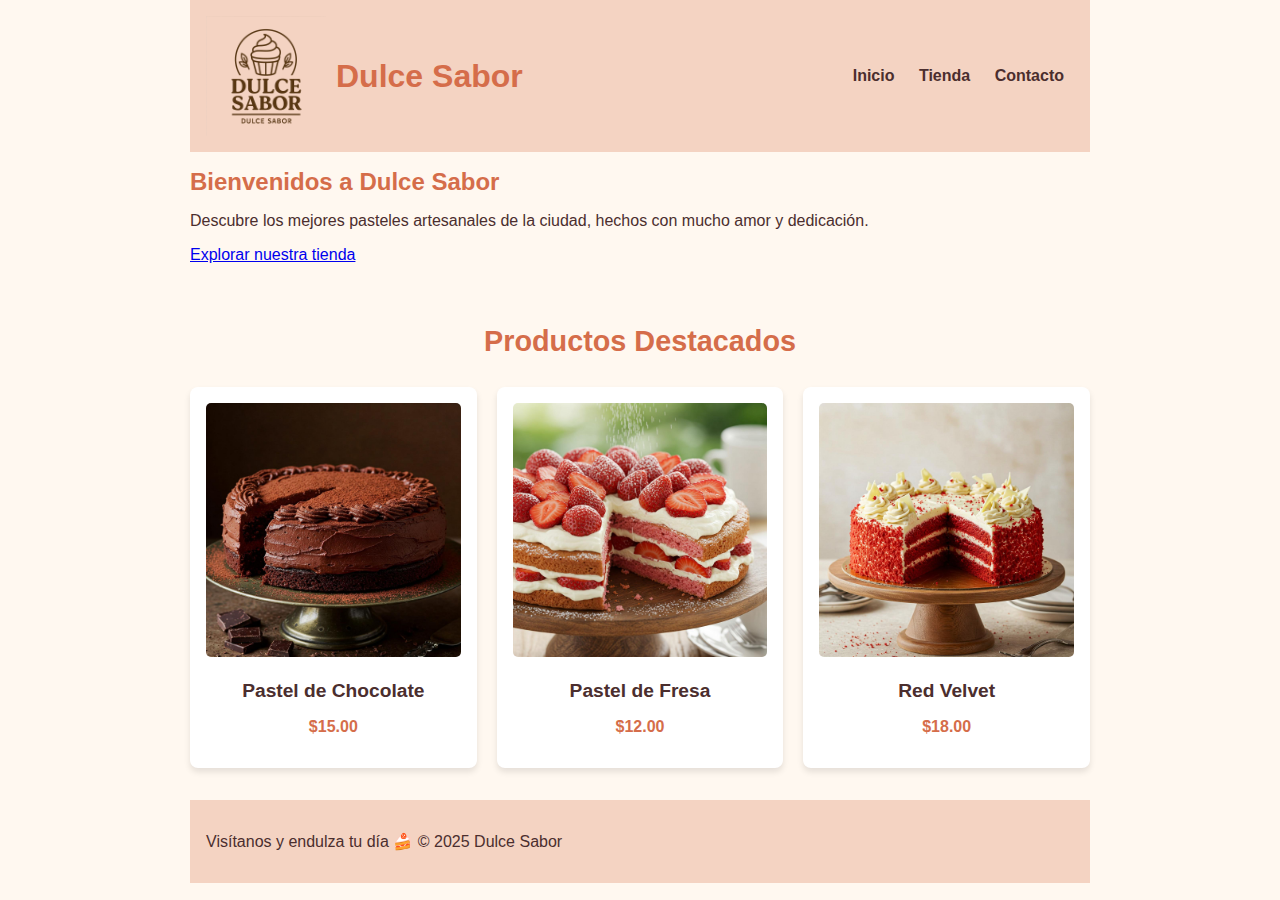
<file: index.html>
<!DOCTYPE html>
<html lang="es">
  <head>
    <meta charset="UTF-8" />
    <title>Dulce Sabor</title>
    <link rel="stylesheet" href="css/estilos.css" />
  </head>
  <body>
    <div class="container">
      <header>
        <div class="logo-container">
          <img src="img/logo.png" alt="Logo Dulce Sabor" class="logo" />
          <h1>Dulce Sabor</h1>
        </div>
        <nav>
          <a href="index.html">Inicio</a>
          <a href="tienda.html">Tienda</a>
          <a href="contacto.html">Contacto</a>
        </nav>
      </header>

      <main>
        
        
        <section class="bienvenida">
          <h2>Bienvenidos a Dulce Sabor</h2>
          <p>Descubre los mejores pasteles artesanales de la ciudad, hechos con mucho amor y dedicación.</p>
          <a href="tienda.html" class="btn-tienda">Explorar nuestra tienda</a>
        </section>

        
        <section class="destacados">
          <h3>Productos Destacados</h3>
          <div class="destacados-grid">
            <div class="producto-card">
              <img src="img/chocolate.jpg" alt="Pastel de Chocolate" />
              <h4>Pastel de Chocolate</h4>
              <p>$15.00</p>
            </div>
            <div class="producto-card">
              <img src="img/fresa.jpg" alt="Pastel de Fresa" />
              <h4>Pastel de Fresa</h4>
              <p>$12.00</p>
            </div>
            <div class="producto-card">
              <img src="img/red.jpg" alt="Pastel Red Velvet" />
              <h4>Red Velvet</h4>
              <p>$18.00</p>
            </div>
          </div>
        </section>
      </main>

      <footer>
        <p>Visítanos y endulza tu día 🍰 © 2025 Dulce Sabor</p>
      </footer>
    </div>
  </body>
</html>
</file>
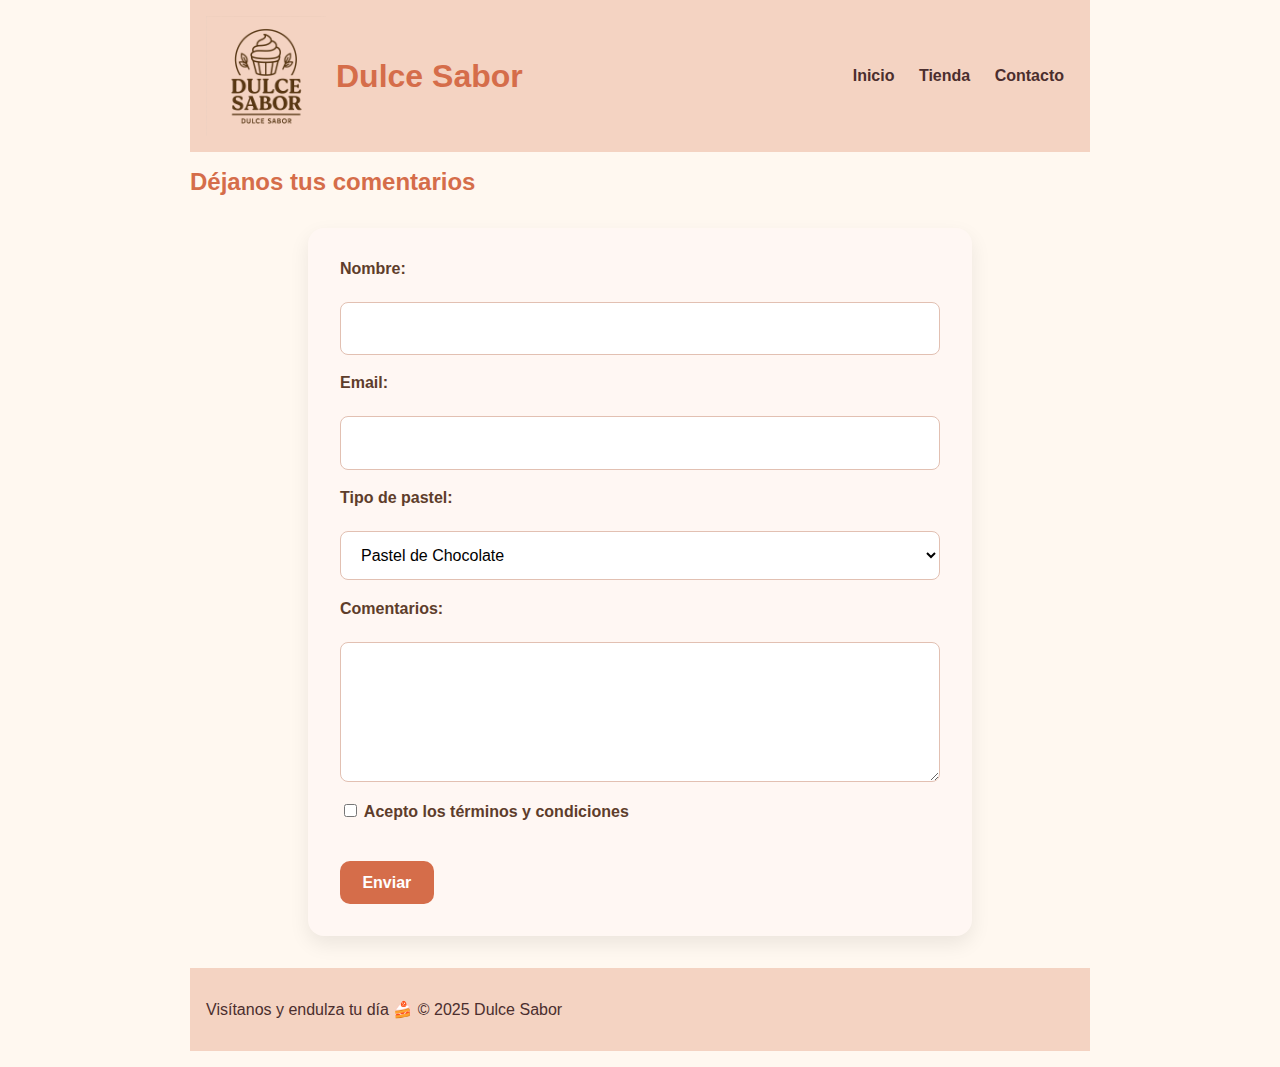
<file: contacto.html>
<!DOCTYPE html>
<html lang="es">
  <head>
    <meta charset="UTF-8" />
    <title>Contacto | Dulce Sabor</title>
    <link rel="stylesheet" href="css/estilos.css" />
  </head>
  <body>
    <div class="container">
        <header>
            <div class="logo-container">
              <img src="img/logo.png" alt="Logo Dulce Sabor" class="logo" />
              <h1>Dulce Sabor</h1>
            </div>
            <nav>
              <a href="index.html">Inicio</a>
              <a href="tienda.html">Tienda</a>
              <a href="contacto.html">Contacto</a>
            </nav>
          </header>

      <main>
        <section>
          <h2>Déjanos tus comentarios</h2>
          <form action="#" method="post">
            <label for="nombre">Nombre:</label>
            <input type="text" id="nombre" name="nombre" required />

            <label for="email">Email:</label>
            <input type="email" id="email" name="email" required />

            <label for="pastel">Tipo de pastel:</label>
            <select id="pastel" name="pastel" required>
              <option value="chocolate">Pastel de Chocolate</option>
              <option value="fresa">Pastel de Fresa</option>
              <option value="vainilla">Pastel de Vainilla</option>
              <option value="limon">Pastel de Limón</option>
              <option value="cafe">Pastel de Café</option>
            </select>

            <label for="comentarios">Comentarios:</label>
            <textarea id="comentarios" name="comentarios" rows="4" required></textarea>

            <label for="aceptacion">
              <input type="checkbox" id="aceptacion" name="aceptacion" required />
              Acepto los términos y condiciones
            </label>

            <button type="submit">Enviar</button>
          </form>
        </section>
      </main>

      <footer>
        <p>Visítanos y endulza tu día 🍰 © 2025 Dulce Sabor</p>
      </footer>
    </div>
  </body>
</html>
</file>
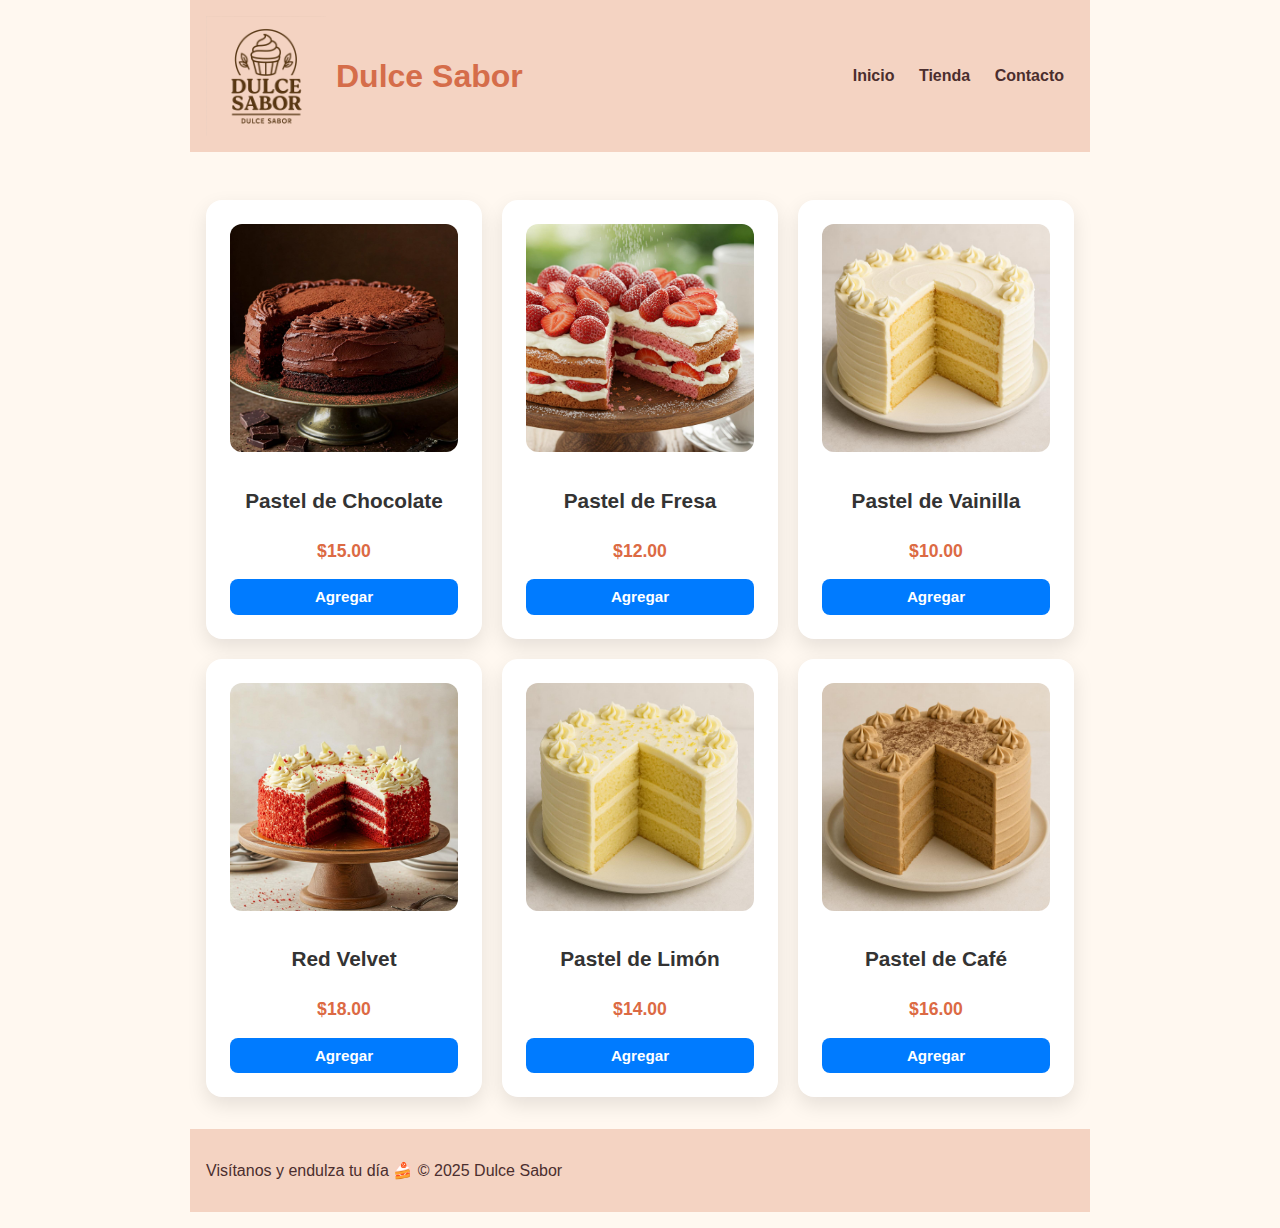
<file: tienda.html>
<!DOCTYPE html>
<html lang="es">
  <head>
    <meta charset="UTF-8" />
    <title>Tienda | Dulce Sabor</title>
    <link rel="stylesheet" href="css/estilos.css" />
  </head>
  <body>
    <div class="container">
      <header>
        <div class="logo-container">
          <img src="img/logo.png" alt="Logo Dulce Sabor" class="logo" />
          <h1>Dulce Sabor</h1>
        </div>
        <nav>
          <a href="index.html">Inicio</a>
          <a href="tienda.html">Tienda</a>
          <a href="contacto.html">Contacto</a>
        </nav>
      </header>

      <main>
        <section class="productos">
          <div class="producto">
            <img src="img/chocolate.jpg" alt="Pastel de Chocolate" />
            <h3>Pastel de Chocolate</h3>
            <p>$15.00</p>
            <button class="btn-comprar" data-nombre="Pastel de Chocolate" data-precio="15">Agregar</button>
          </div>
          <div class="producto">
            <img src="img/fresa.jpg" alt="Pastel de Fresa" />
            <h3>Pastel de Fresa</h3>
            <p>$12.00</p>
            <button class="btn-comprar" data-nombre="Pastel de Fresa" data-precio="12">Agregar</button>
          </div>
          <div class="producto">
            <img src="img/vainilla.jpg" alt="Pastel de Vainilla" />
            <h3>Pastel de Vainilla</h3>
            <p>$10.00</p>
            <button class="btn-comprar" data-nombre="Pastel de Vainilla" data-precio="10">Agregar</button>
          </div>
          <div class="producto">
            <img src="img/red.jpg" alt="Pastel Red Velvet" />
            <h3>Red Velvet</h3>
            <p>$18.00</p>
            <button class="btn-comprar" data-nombre="Pastel Red Velvet" data-precio="18">Agregar</button>
          </div>
          <div class="producto">
            <img src="img/limon.jpg" alt="Pastel de Limón" />
            <h3>Pastel de Limón</h3>
            <p>$14.00</p>
            <button class="btn-comprar" data-nombre="Pastel de Limón" data-precio="14">Agregar</button>
          </div>
          <div class="producto">
            <img src="img/cafe.jpg" alt="Pastel de Café" />
            <h3>Pastel de Café</h3>
            <p>$16.00</p>
            <button class="btn-comprar" data-nombre="Pastel de Café" data-precio="16">Agregar</button>
          </div>
        </section>
      </main>

      <footer>
        <p>Visítanos y endulza tu día 🍰 © 2025 Dulce Sabor</p>
      </footer>
    </div>

    <!-- Facturación -->
    <div id="facturacion" style="position: fixed; top: 0; right: 0; width: 300px; height: 100%; background: #fff; border-left: 2px solid #ccc; padding: 20px; overflow-y: auto; display: none;">
      <h3>Factura</h3>
      <ul id="lista-factura"></ul>
      <hr />
      <p><strong>Subtotal:</strong> $<span id="subtotal">0.00</span></p>
      <p><strong>IVA (15%):</strong> $<span id="iva">0.00</span></p>
      <p><strong>Total:</strong> $<span id="total">0.00</span></p>
      
      <!-- Botones para confirmar o cancelar -->
      <button id="btn-confirmar">Confirmar Compra</button>
      <button id="btn-cancelar">Cancelar</button>
    </div>

    <!-- Modal de resumen -->
    <div id="modal-compra" style="display:none; position:fixed; top:20%; left:50%; transform:translateX(-50%); background:white; padding:20px; border:1px solid black; z-index:1000;">
      <h3>Compra Final</h3>
      <div id="resumen-final"></div>
      <button id="cerrar-modal">OK</button>
    </div>

    <!-- Script -->
    <script src="facturaciontienda.js"></script>
  </body>
</html>
</file>
<file: css/estilos.css>
/* estilos.css - Estilos base para Dulce Sabor */

body {
    background-color: #fff8f0;
    font-family: 'Segoe UI', Tahoma, Geneva, Verdana, sans-serif;
    margin: 0;
    padding: 0;
    color: #4b2e2e;
}

.container {
    width: 90%;
    max-width: 900px;
    margin: 0 auto;
}

header, footer {
    background-color: #f4d3c2;
    padding: 1em;
    margin-bottom: 1em;
}

header {
    display: flex;
    justify-content: space-between;
    align-items: center;
}

.logo-container {
    display: flex;
    align-items: center;
}

.logo {
    width: 120px;
    height: auto;
    margin-right: 10px;
}

h1, h2 {
    color: #d56d4a;
    margin: 0;
}

nav a {
    margin: 0 10px;
    text-decoration: none;
    color: #4b2e2e;
    font-weight: bold;
}

/* Estilos para la sección de productos */
.destacados {
    padding: 2em 0;
    text-align: center;
}

.destacados h3 {
    font-size: 1.8rem;
    color: #d56d4a;
    margin-bottom: 1em;
}

/* Contenedor de productos en grid */
.destacados-grid {
    display: grid;
    grid-template-columns: repeat(3, 1fr);
    gap: 20px;
    margin-top: 20px;
}

.producto-card {
    background-color: #fff;
    padding: 1em;
    border-radius: 8px;
    box-shadow: 0 4px 6px rgba(0, 0, 0, 0.1);
    transition: transform 0.3s ease-in-out;
}

.producto-card:hover {
    transform: translateY(-10px); 
}

.producto-card img {
    max-width: 100%;  
    height: auto;     
    border-radius: 5px;  
}

/* Estilos para el nombre y precio del producto */
.producto-card h4 {
    font-size: 1.2rem;
    color: #4b2e2e;
    margin: 1em 0 0.5em;
}

.producto-card p {
    font-size: 1rem;
    color: #d56d4a;
    font-weight: bold;
}

form {
    max-width: 600px;
    margin: 2em auto;
    background-color: #fff7f3;
    padding: 2em;
    border-radius: 16px;
    box-shadow: 0 8px 20px rgba(0, 0, 0, 0.08);
    display: flex;
    flex-direction: column;
    gap: 1.2em;
    font-family: 'Segoe UI', sans-serif;
}

/* Título del formulario */
form h3 {
    font-size: 1.8rem;
    color: #a84432;
    margin-bottom: 0.5em;
    font-weight: 700;
    text-align: center;
}

/* Etiquetas */
form label {
    font-weight: 600;
    margin-bottom: 0.3em;
    color: #5e3d2b;
}

/* Campos de texto unificados */
form input[type="text"],
form input[type="email"],
form select,
form textarea {
    width: 100%;
    min-height: 48px;
    padding: 0.9em 1em;
    border: 1px solid #e2c0b2;
    border-radius: 8px;
    background-color: #fff;
    font-size: 1rem;
    font-family: 'Segoe UI', sans-serif;
    line-height: 1.4;
    transition: border-color 0.3s, box-shadow 0.2s ease-in-out;
    box-sizing: border-box;
}

/* Área de texto específica */
form textarea {
    min-height: 140px;
    resize: vertical;
}

/* Efecto al enfocar */
form input:focus,
form select:focus,
form textarea:focus {
    border-color: #d56d4a;
    box-shadow: 0 0 0 3px rgba(213, 109, 74, 0.2);
    outline: none;
}

/* Checkbox y texto */
.form-extra {
    display: flex;
    align-items: center;
    gap: 0.5em;
    font-size: 0.95rem;
    color: #5e3d2b;
}

/* Botón elegante */
form button {
    background-color: #d56d4a;
    color: #fff;
    padding: 0.8em 1.4em;
    border: none;
    border-radius: 10px;
    font-size: 1rem;
    font-weight: bold;
    cursor: pointer;
    align-self: flex-start;
    transition: background-color 0.3s, transform 0.2s;
    margin-top: 1em;
}

form button:hover {
    background-color: #a84432;
    transform: scale(1.05);
}

/* Estilo para ítems en la lista de la factura */
#lista-factura li {
    background-color: #f9f9f9;
    border: 1px solid #e0e0e0;
    border-radius: 10px;
    padding: 10px 12px;
    margin-bottom: 10px;
    display: flex;
    justify-content: space-between;
    align-items: center;
    font-size: 0.95rem;
    color: #333;
    box-shadow: 0 2px 6px rgba(0, 0, 0, 0.04);
}

/* Botones +1 / -1 dentro de cada ítem */
#lista-factura button.btn-mas,
#lista-factura button.btn-menos {
    padding: 4px 8px;
    font-size: 0.85rem;
    font-weight: 500;
    border-radius: 6px;
    border: none;
    cursor: pointer;
    margin-left: 6px;
    transition: background-color 0.3s ease;
}

#lista-factura button.btn-mas {
    background-color: #0d6efd;
    color: white;
}

#lista-factura button.btn-menos {
    background-color: #dc3545;
    color: white;
}

#lista-factura button.btn-mas:hover {
    background-color: #084298;
}

#lista-factura button.btn-menos:hover {
    background-color: #b02a37;
}



/* Media Queries */
/* Confirmar Compra */
#btn-confirmar {
    background: linear-gradient(135deg, #28a745, #218838);
    color: white;
    padding: 0.7em 1.4em;
    font-size: 1rem;
    font-weight: 600;
    border: none;
    border-radius: 10px;
    cursor: pointer;
    margin-right: 10px;
    box-shadow: 0 4px 12px rgba(0, 128, 0, 0.2);
    transition: background 0.3s ease, transform 0.2s ease;
}

#btn-confirmar:hover {
    background: linear-gradient(135deg, #218838, #1e7e34);
    transform: scale(1.03);
}

/* Cancelar */
#btn-cancelar {
    background-color: #f8f9fa;
    color: #6c757d;
    padding: 0.7em 1.4em;
    font-size: 1rem;
    font-weight: 600;
    border: 1px solid #ced4da;
    border-radius: 10px;
    cursor: pointer;
    transition: background-color 0.3s ease, transform 0.2s ease;
}

#btn-cancelar:hover {
    background-color: #e2e6ea;
    transform: scale(1.03);
}
#modal-compra {
    position: fixed;
    top: 50%;
    left: 50%;
    transform: translate(-50%, -50%);
    background: #fff;
    border-radius: 16px;
    box-shadow: 0 12px 30px rgba(0, 0, 0, 0.2);
    padding: 2em;
    max-width: 400px;
    width: 90%;
    z-index: 1000;
    text-align: center;
    font-family: 'Segoe UI', sans-serif;
    animation: fadeIn 0.4s ease;
}

#modal-compra h2 {
    font-size: 1.5rem;
    color: #2e2e2e;
    margin-bottom: 1em;
}

#modal-compra p {
    margin: 0.5em 0;
    font-size: 1rem;
    color: #444;
}

#modal-compra p strong {
    color: #000;
}

/* Botón de cerrar */
#cerrar-modal {
    background: linear-gradient(135deg, #007bff, #00bfff);
    color: white;
    padding: 0.6em 1.2em;
    border: none;
    border-radius: 10px;
    font-size: 1rem;
    font-weight: 600;
    margin-top: 1.5em;
    cursor: pointer;
    transition: all 0.3s ease;
    box-shadow: 0 4px 12px rgba(0, 123, 255, 0.2);
}

#cerrar-modal:hover {
    background: linear-gradient(135deg, #0062cc, #0088ff);
    transform: scale(1.05);
}

/* Animación de entrada */
@keyframes fadeIn {
    from {
        opacity: 0;
        transform: translate(-50%, -60%);
    }
    to {
        opacity: 1;
        transform: translate(-50%, -50%);
    }
}


/* Para pantallas pequeñas (móviles) */
@media (max-width: 600px) {
    .destacados-grid {
        grid-template-columns: 1fr; 
    }

    header {
        flex-direction: column;
        align-items: flex-start;
    }

    .logo {
        width: 100px;
    }

    h1 {
        font-size: 1.5rem;
    }

    nav a {
        margin: 5px 0;
    }

    .producto-card h4 {
        font-size: 1.1rem;
    }

    .producto-card p {
        font-size: 0.9rem;
    }
}

/* Para pantallas medianas (tabletas) */
@media (max-width: 768px) {
    .destacados-grid {
        grid-template-columns: repeat(2, 1fr); 
    }

    .producto-card {
        padding: 0.8em;
    }

    .producto-card h4 {
        font-size: 1.2rem;
    }

    .producto-card p {
        font-size: 1rem;
    }
}

/* Para pantallas grandes (escritorios) */
@media (min-width: 1024px) {
    .destacados-grid {
        grid-template-columns: repeat(3, 1fr); 
    }
}


/* Estilos para la sección de productos en Tienda */
.productos {
    padding: 2em 1em;
    display: grid;
    gap: 20px;
    justify-content: center;
    align-items: stretch;
}

/* Ajustes responsivos de grilla */
@media (min-width: 768px) {
    .productos {
        grid-template-columns: repeat(2, 1fr);
    }
}

@media (min-width: 1024px) {
    .productos {
        grid-template-columns: repeat(3, 1fr);
    }
}

.productos .producto {
    background-color: #ffffff;
    padding: 1.5em;
    border-radius: 16px;
    box-shadow: 0 8px 20px rgba(0, 0, 0, 0.1);
    transition: transform 0.25s ease, box-shadow 0.25s ease;
    text-align: center;
    display: flex;
    flex-direction: column;
    justify-content: space-between;
}

.productos .producto:hover {
    transform: translateY(-8px);
    box-shadow: 0 12px 24px rgba(0, 0, 0, 0.15);
}

.producto img {
    max-width: 100%;
    height: auto;
    border-radius: 12px;
    margin-bottom: 1em;
}

.producto h3 {
    font-size: 1.3rem;
    color: #333333;
    margin-bottom: 0.5em;
}

.producto p {
    font-size: 1.1rem;
    color: #dc6a44;
    font-weight: bold;
    margin-bottom: 1em;
}

/* Botón comprar */
.btn-comprar {
    background-color: #007bff;
    color: white;
    padding: 0.6em 1.2em;
    border: none;
    border-radius: 8px;
    cursor: pointer;
    font-weight: 600;
    font-size: 0.95rem;
    transition: background-color 0.3s ease;
}

.btn-comprar:hover {
    background-color: #0056b3;
}
</file>
